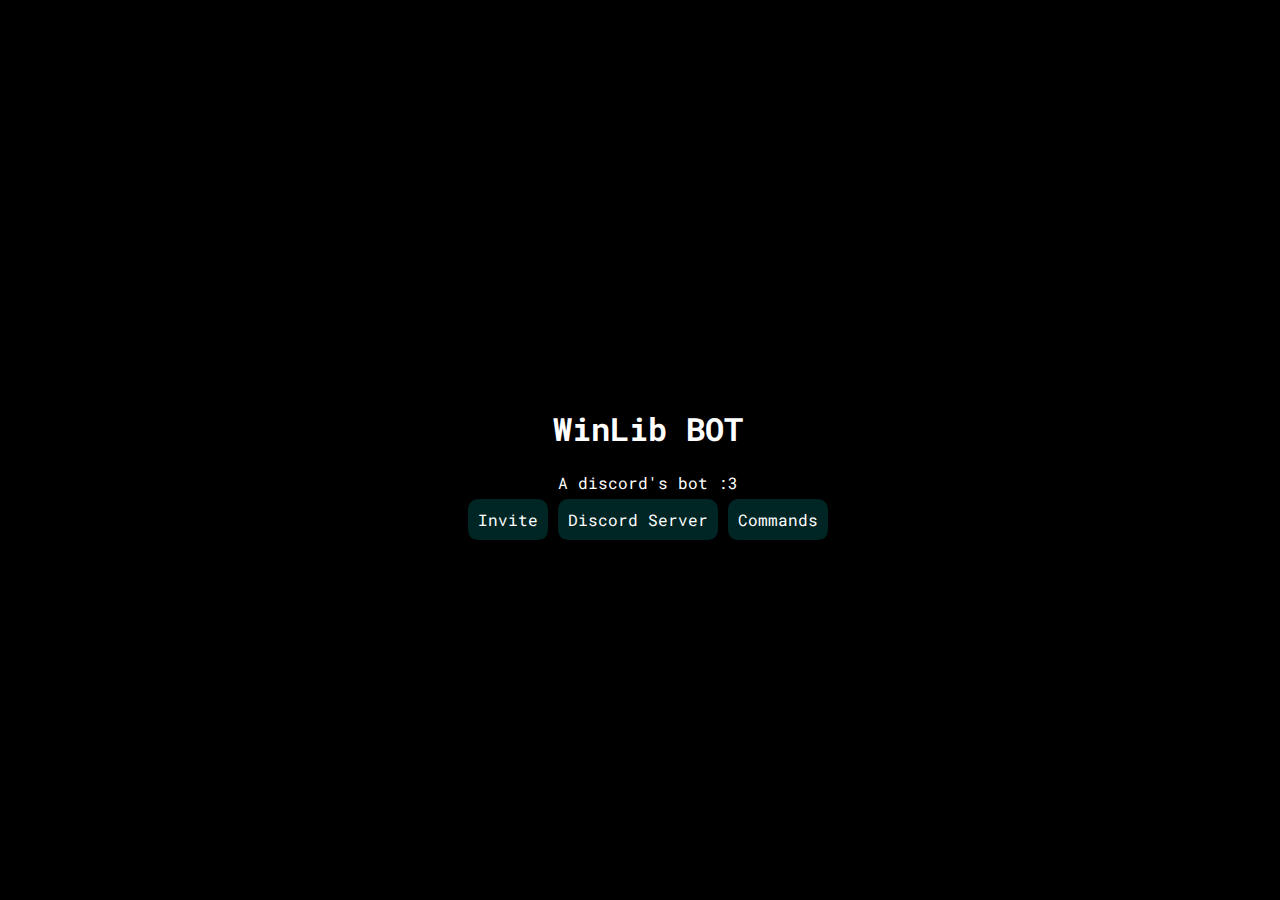
<file: index.html>
<!DOCTYPE html>
<html lang="en">
<head>
    <meta charset="UTF-8">
    <meta name="viewport" content="width=device-width, initial-scale=1.0">
    <title>WinLib's Robot</title>
    <link rel="stylesheet" href="/css/style.css">
    <link rel="icon" type="image/x-icon" href="logo.png">
    <meta content="WinLib's Robot" property="og:title" />
    <meta content="A discord bot" property="og:description" />
    <meta content="https://asdwasd.de" property="og:url" />
    <meta content="https://asdwasd.de/logo.png" property="og:image" />
    <meta content="#43B581" data-react-helmet="true" name="theme-color" />
    <link rel="stylesheet" href="/css/style2.css">
</head>
<body>
    <div class="maincontent">
        <h1>WinLib BOT</h1>
        <p>A discord's bot :3</p>
        <a href="https://discord.com/api/oauth2/authorize?client_id=1171407377711505409&permissions=274945075200&scope=applications.commands%20bot" class="button">Invite</a>
        <a href="https://discord.gg/Vxgszq5NqS" class="button">Discord Server</a>
        <a href="/commands" class="button">Commands</a>
    </div>
</body>
</html>
</file>
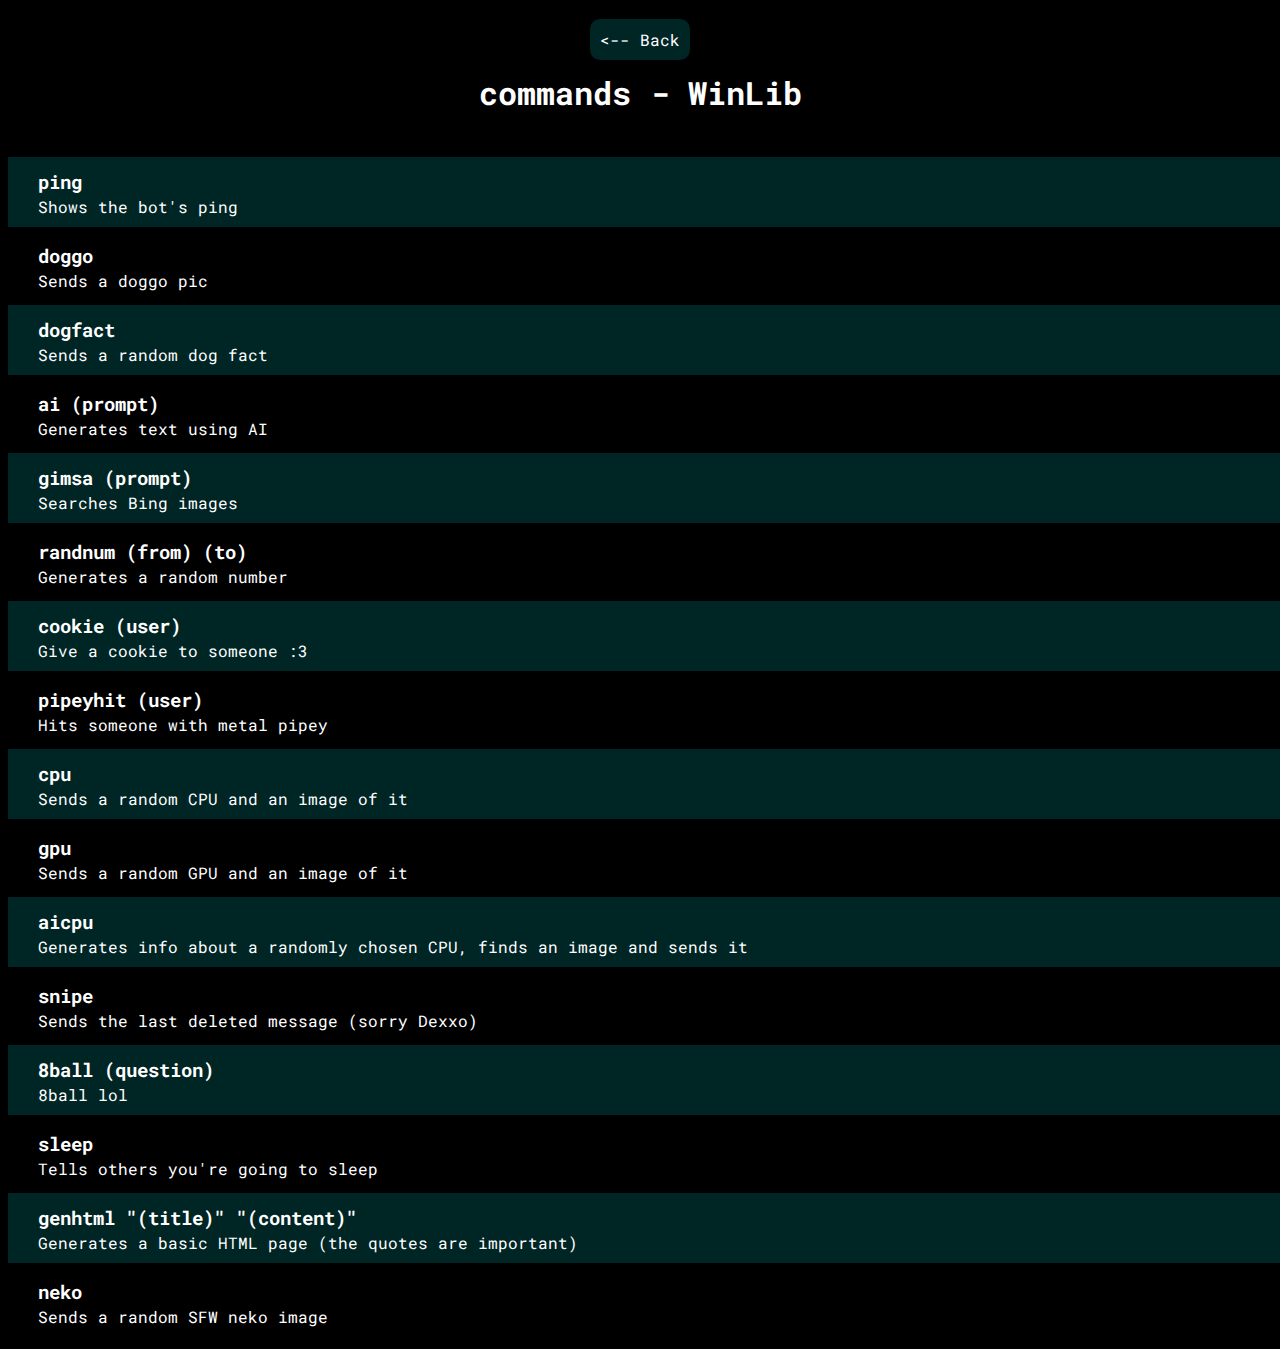
<file: commands/index.html>
<!DOCTYPE html>
<html lang="en">
<head>
    <meta charset="UTF-8">
    <meta name="viewport" content="width=device-width, initial-scale=1.0">
    <title>Commands - WinLib</title>
    <link rel="stylesheet" href="/css/style.css">
    <link rel="icon" type="image/x-icon" href="../images/logo.png">
    <meta content="Commands - WinLib" property="og:title" />
    <meta content="A list of commands for WinLib property="og:description" />
    <meta content="https://asdwasd.de/commands" property="og:url" />
    <meta content="../images/logo.png" property="og:image" />
    <meta content="#43B581" data-react-helmet="true" name="theme-color" />
</head>
<body>
    <br>
    <a class="button" href="../index.html"><-- Back</a><h1>commands - WinLib</h1>
    <br>
    <div class="content">
        <h3>ping</h3>
        <p>Shows the bot's ping</p>
    </div>
    <div class="content">
        <h3>doggo</h3>
        <p>Sends a doggo pic</p>
    </div>
    <div class="content">
        <h3>dogfact</h3>
        <p>Sends a random dog fact</p>
    </div>
    <div class="content">
        <h3>ai (prompt)</h3>
        <p>Generates text using AI</p>
    </div>
    <div class="content">
        <h3>gimsa (prompt)</h3>
        <p>Searches Bing images</p>
    </div>
    <div class="content">
        <h3>randnum (from) (to)</h3>
        <p>Generates a random number</p>
    </div>
    <div class="content">
        <h3>cookie (user)</h3>
        <p>Give a cookie to someone :3</p>
    </div>
    <div class="content">
        <h3>pipeyhit (user)</h3>
        <p>Hits someone with metal pipey</p>
    </div>
    <div class="content">
        <h3>cpu</h3>
        <p>Sends a random CPU and an image of it</p>
    </div>
    <div class="content">
        <h3>gpu</h3>
        <p>Sends a random GPU and an image of it</p>
    </div>
    <div class="content">
        <h3>aicpu</h3>
        <p>Generates info about a randomly chosen CPU, finds an image and sends it</p>
    </div>
    <div class="content">
        <h3>snipe</h3>
        <p>Sends the last deleted message (sorry Dexxo)</p>
    </div>
    <div class="content">
        <h3>8ball (question)</h3>
        <p>8ball lol</p>
    </div>
    <div class="content">
        <h3>sleep</h3>
        <p>Tells others you're going to sleep</p>
    </div>
    <div class="content">
        <h3>genhtml "(title)" "(content)"</h3>
        <p>Generates a basic HTML page (the quotes are important)</p>
    </div>
    <div class="content">
        <h3>neko</h3>
        <p>Sends a random SFW neko image</p>
    </div>
</body>
</html>
</file>
<file: css/style.css>
@import url('https://fonts.googleapis.com/css2?family=Roboto+Mono:wght@700&display=swap');

body {
    font-family: 'Roboto Mono', monospace;
    background-color: black;
    color: white;
    text-align: center;
}
.mbver {
    visibility: hidden;
}
a {
    text-decoration: none;
    color: white;
}
.intro {
    position: absolute;
    top: 50%;
    left: 50%;
    transform: translate(-50%, -50%);
}
.content {
    display: inline-block;
    width: 100%;
    padding-top: 10px;
    padding-bottom: 10px;
    overflow: hidden;
    background-color:rgba(0,0,0,0.3);
    /*animation: funhover .5s;*/
    text-align: left;
    padding-left:30px;
    /*background-color: rgba(0,37,37);*/
    animation: fadeInUp 1s ease-out;
}

.content:nth-of-type(odd) {
    background-color: rgb(0, 37, 37);
}

.content img {
    margin-right: 15px;
    float: left;
}
.content h3,
.content p{
    margin-left: 15px;  
    display: block;
    margin: 2px 0 0 0;
    /*text-align: center;*/
}
.button {
    border-radius: 10px;
    padding: 10px;
    color: white;
    background-color:rgb(0, 37, 37);
    text-decoration: none;
    animation: funhover .25s;
}
.button:hover {
    animation: fhover .25s;
    background-color: darkcyan;
}

ul {
    list-style: none;
}

@media only screen and (max-width: 750px) {
    body {
        padding: 0px;
    }
    .footer {
        visibility: hidden;
    }
    .mbver {
        visibility: visible;
    }
    .dver {
        visibility: hidden;
    }
    .button {
        display:grid;
        margin: 5px;
    }
    .content {
        padding: 10px;
        margin-bottom: 10px;
    }
}
@keyframes fhover {
    from {
        background-color:rgba(0,37,37);
    }
    to {
        background-color: rgba(darkcyan);
    }
}
@keyframes funhover {
    from {
        background-color:darkcyan;
    }
    to {
        background-color: rgba(0,37,37);
    }
}
@keyframes fadeInUp {
    from {
        opacity: 0;
        transform: translateY(20px);
    }
    to {
        opacity: 1;
        transform: translateY(0);
    }
}
@keyframes rotateInDownRight {
    from {
        transform: rotate(90deg) translateX(100%) translateY(-100%);
        opacity: 0;
    }
    to {
        transform: rotate(0) translateX(0) translateY(0);
        opacity: 1;
    }
}
.maincontent {
    animation: rotateInDownRight 1.5s;
}
</file>
<file: css/style2.css>
body{
    position: absolute;
    top: 50%;
    left: 50%;
    -ms-transform: translate(-50%, -50%);
    transform: translate(-50%, -50%);  
    }
</file>
